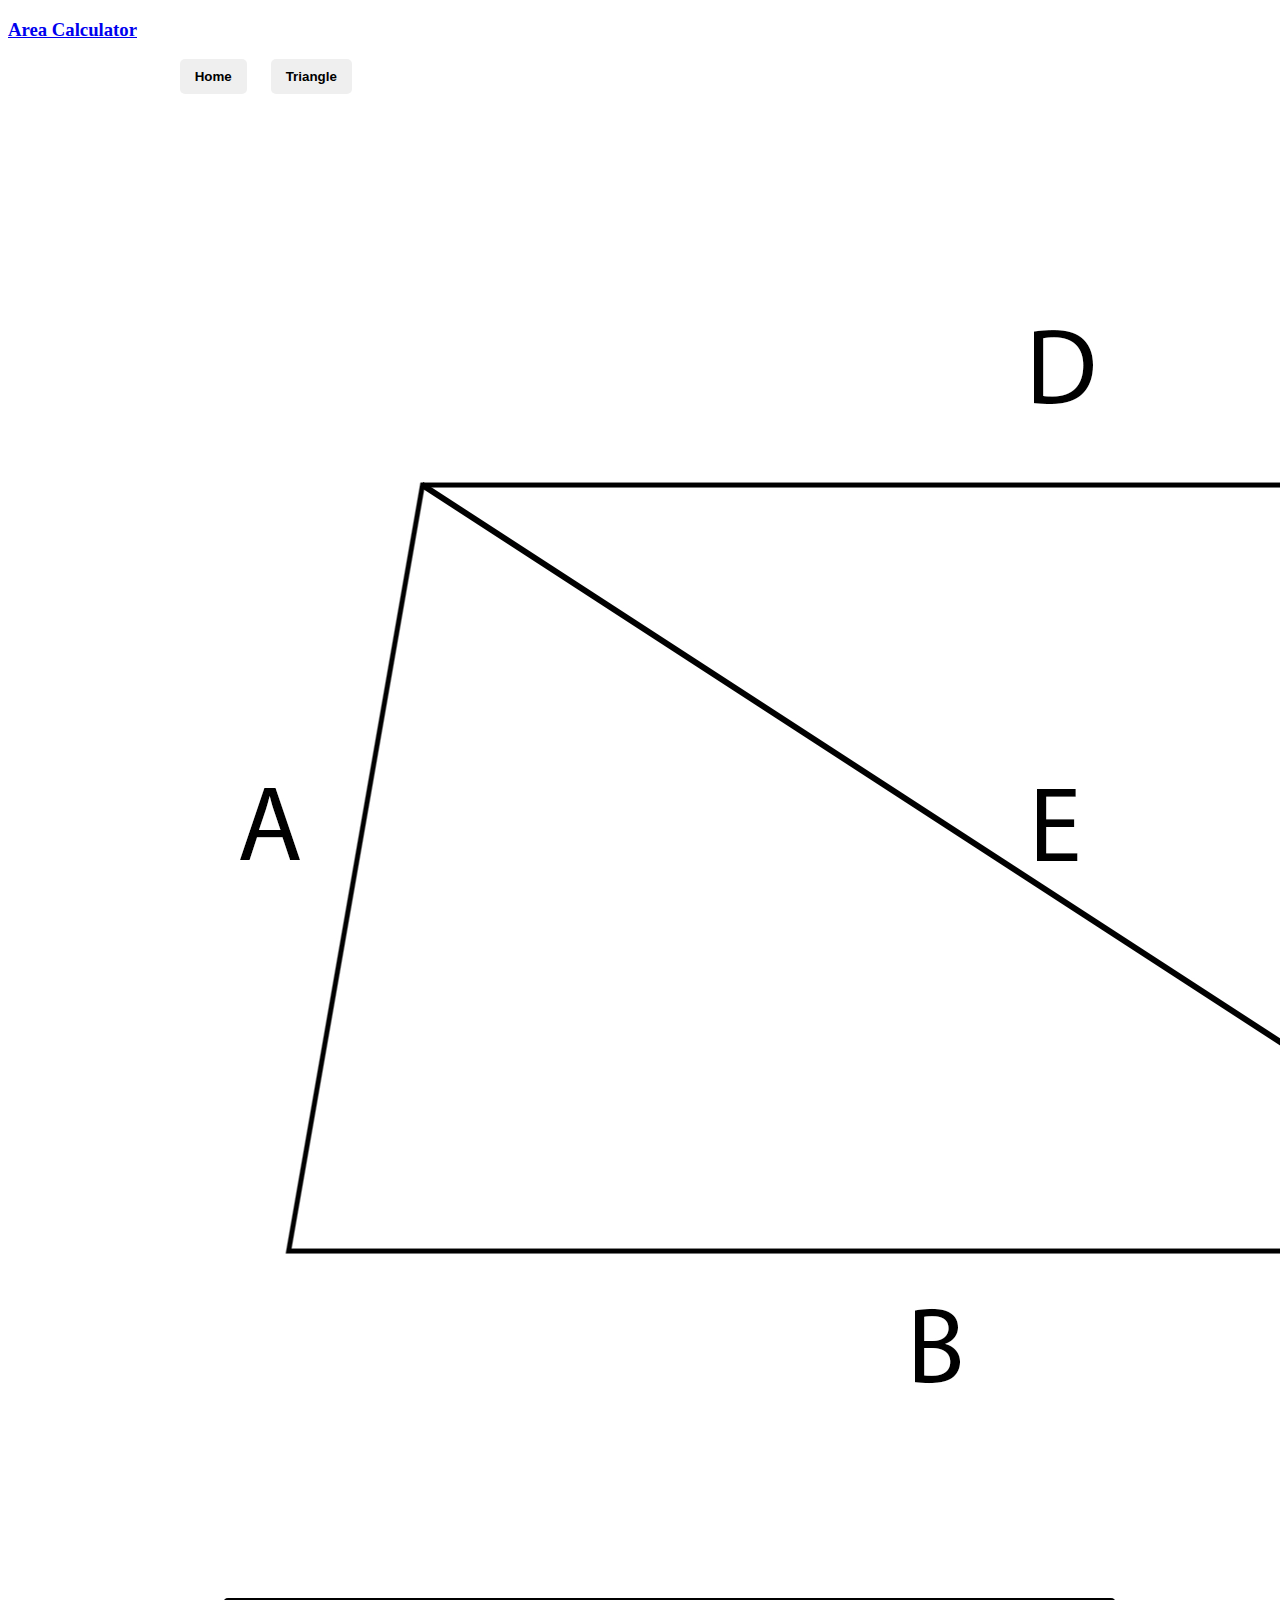
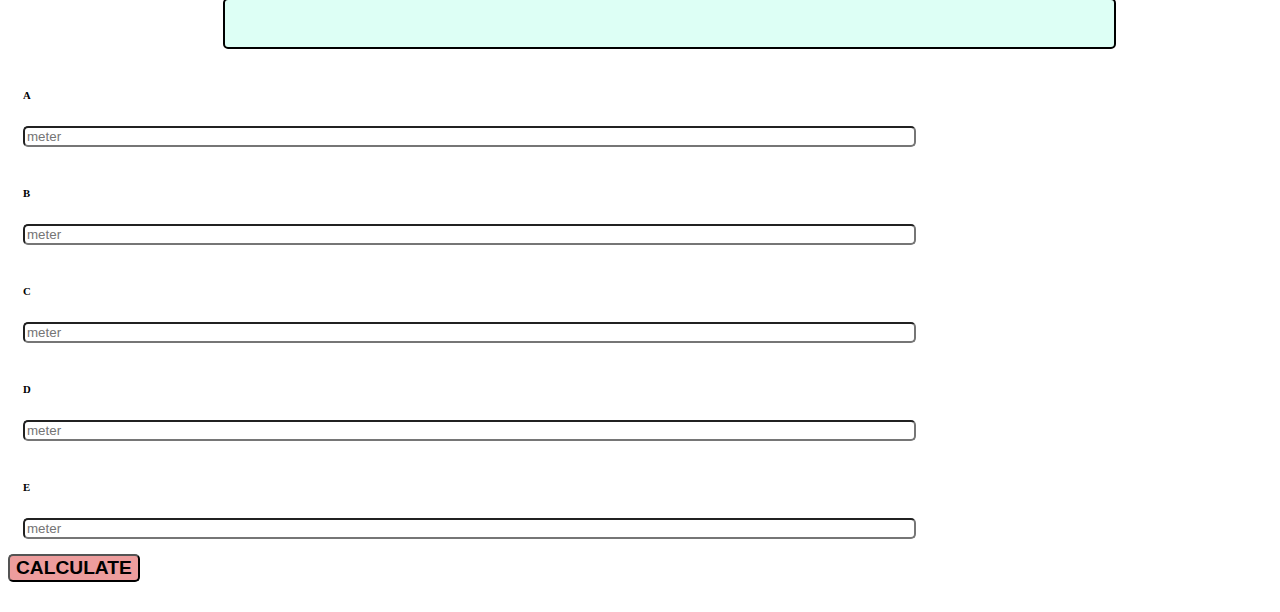
<file: index.html>
<!DOCTYPE html>
<html lang="en">
<head>
    <meta charset="UTF-8">
    <meta http-equiv="X-UA-Compatible" content="IE=edge">
    <meta name="viewport" content="width=device-width, initial-scale=1.0">
    <title>Area Calculator</title>
    <link rel="stylesheet" href="style.css">
    <link href="https://cdn.jsdelivr.net/npm/bootstrap@5.0.2/dist/css/bootstrap.min.css" rel="stylesheet" integrity="sha384-EVSTQN3/azprG1Anm3QDgpJLIm9Nao0Yz1ztcQTwFspd3yD65VohhpuuCOmLASjC" crossorigin="anonymous">
    <script src="https://cdn.jsdelivr.net/npm/@popperjs/core@2.9.2/dist/umd/popper.min.js" integrity="sha384-IQsoLXl5PILFhosVNubq5LC7Qb9DXgDA9i+tQ8Zj3iwWAwPtgFTxbJ8NT4GN1R8p" crossorigin="anonymous"></script>
    <script src="https://cdn.jsdelivr.net/npm/bootstrap@5.0.2/dist/js/bootstrap.min.js" integrity="sha384-cVKIPhGWiC2Al4u+LWgxfKTRIcfu0JTxR+EQDz/bgldoEyl4H0zUF0QKbrJ0EcQF" crossorigin="anonymous"></script>
    <script src="https://cdn.jsdelivr.net/npm/bootstrap@5.0.2/dist/js/bootstrap.bundle.min.js" integrity="sha384-MrcW6ZMFYlzcLA8Nl+NtUVF0sA7MsXsP1UyJoMp4YLEuNSfAP+JcXn/tWtIaxVXM" crossorigin="anonymous"></script>
    
</head>
<body>

    <div class="section col">
        <nav class="navbar navbar-expand-lg navbar-dark bg-dark">
            <div class="container-fluid">
              <a class="navbar-brand mx-auto" href="index.html"><h3>Area Calculator</h3></a>
            </div>
          </nav>
          <div class="container mainc">
            <div class="row headb ">
              <a href="index.html"><button class="btn-danger"><p>Home</p></button></a>
              <a href="Triangle.html"><button class="btn-danger "><p>Triangle</p></button></a>
            </div>
            <div class="row">
                <img src="Untitled-1.webp" alt="">
            </div>
            <div class="row display1">
                <input readonly="readonly" type="text" id="screen">
            </div>
            <div class="row inputnum" >
                <h6>A</h6>
                <input type="text" id="a1" placeholder="meter">
            </div>
            <div class="row inputnum" >
                <h6>B</h6>
                <input type="text" id="b1" placeholder="meter">
            </div>
            <div class="row inputnum" >
                <h6>C</h6>
                <input type="text" id="c1" placeholder="meter">
            </div>
            <div class="row inputnum" >
                <h6>D</h6>
                <input type="text" id="d1" placeholder="meter">
            </div>
            <div class="row inputnum" >
                <h6>E</h6>
                <input type="text" id="e1" placeholder="meter">
            </div>
            <div class="row cal mx-auto">
                <button onclick="calcu()">CALCULATE</button>
            </div>

          </div>

    </div>
    <script src="script.js"></script>
</body>
</html>
</file>
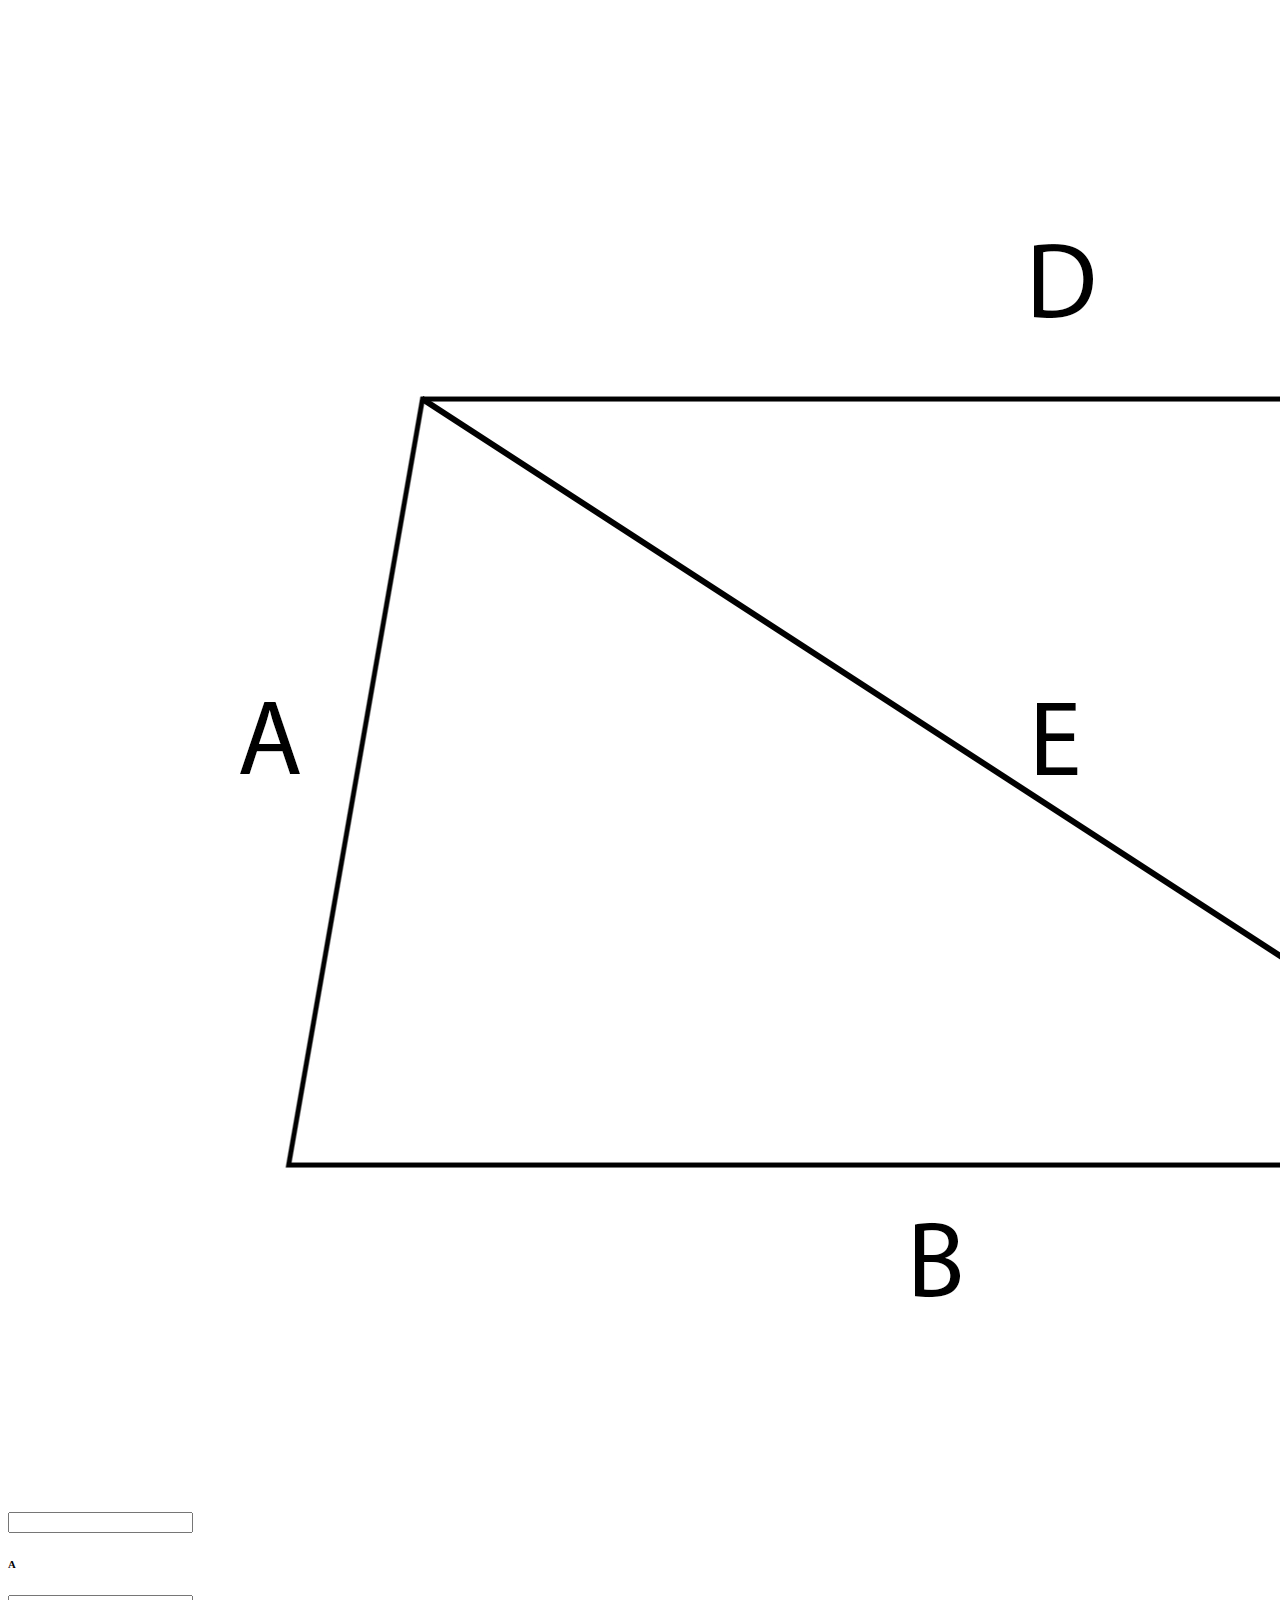
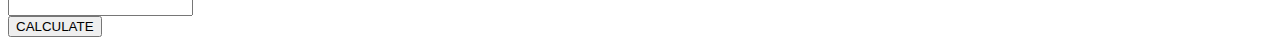
<file: test.html>
<!DOCTYPE html>
<html lang="en">
<head>
    <meta charset="UTF-8">
    <meta http-equiv="X-UA-Compatible" content="IE=edge">
    <meta name="viewport" content="width=device-width, initial-scale=1.0">
    
    <title>Document</title>
    
</head>
<body>
    <div class="containe">
        <div class="row1">
            <img src="/images/Untitled-1.webp" alt="">
        </div>
        <div class="row1 display1" id="screen">
            <input readonly="readonly" type="text">
        </div>
        <div class="row1 inputnum" >
            <h6>A</h6>
            <input type="text" id="a1">
        </div>
        <div class="row1 cal">
            <button onclick="calcu()">CALCULATE</button>


      </div>
      <script src="/script.js"></script>
      
</body>
</html>
</file>
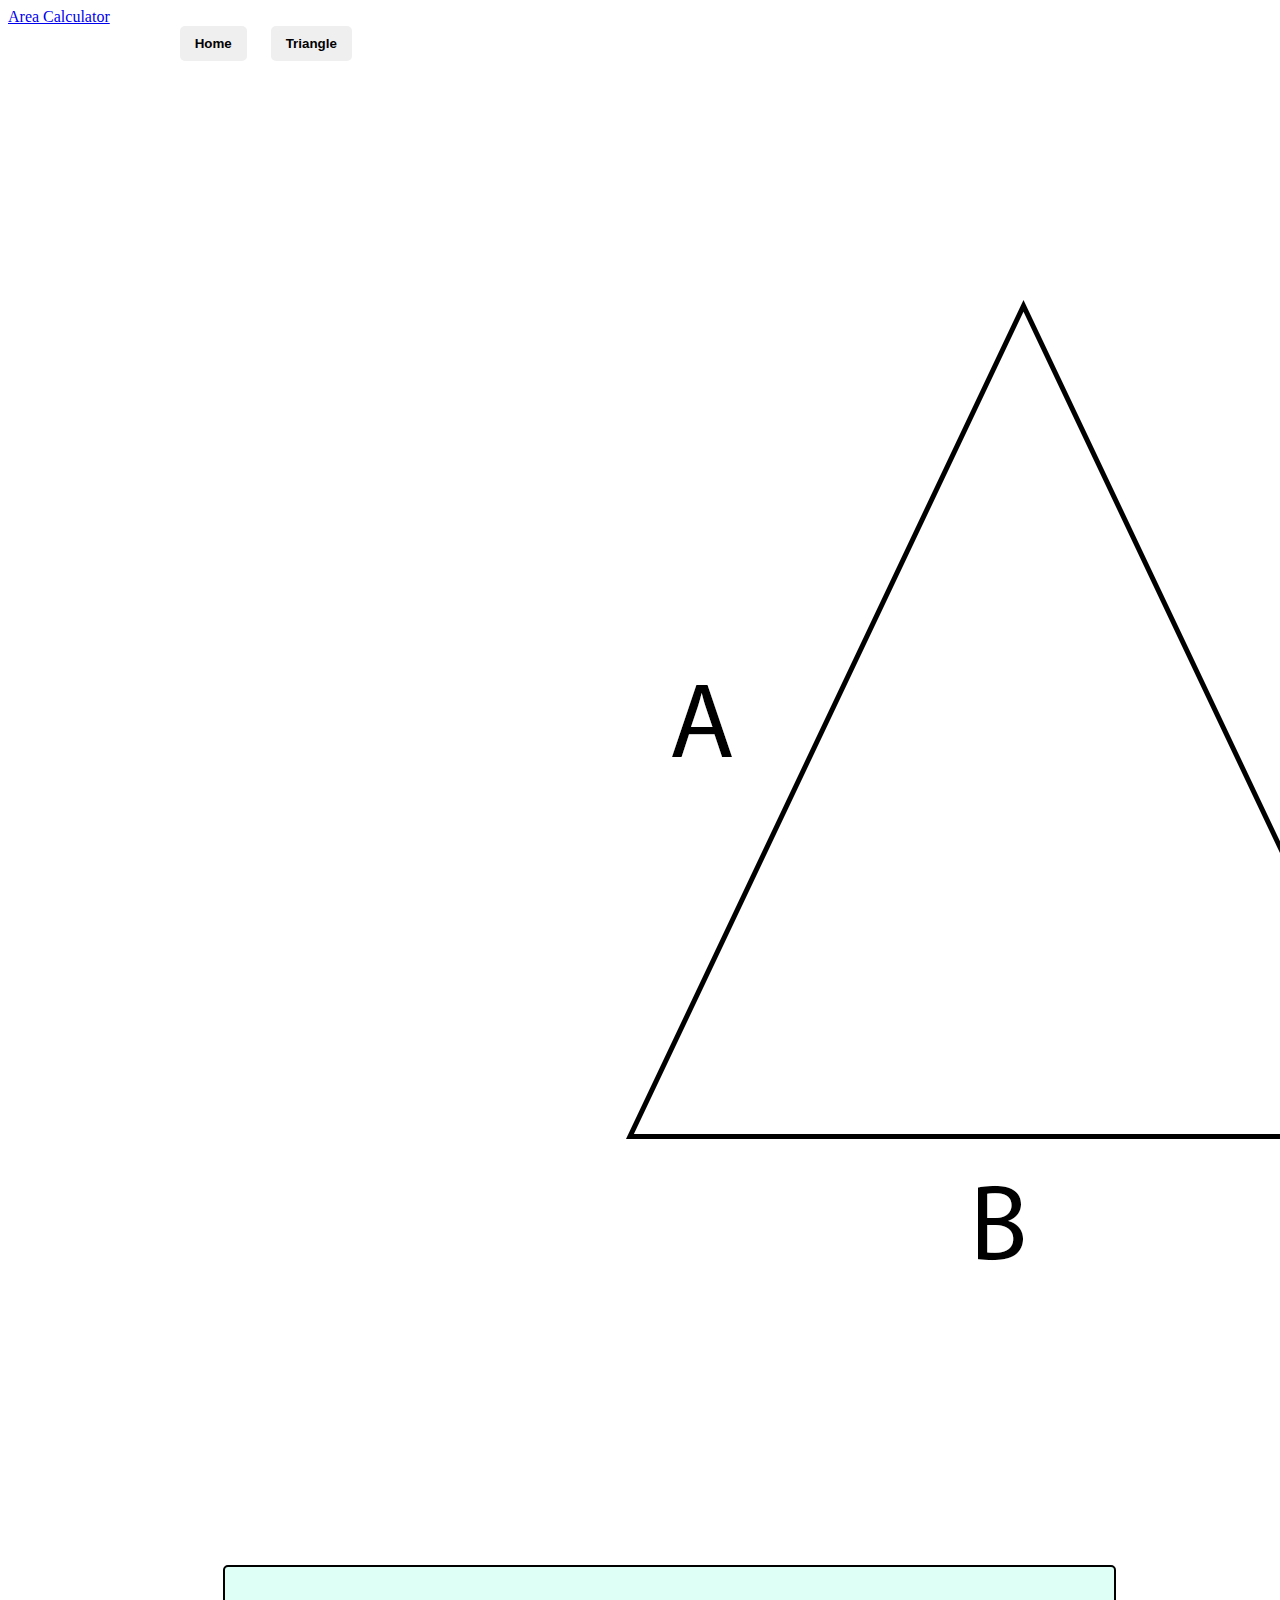
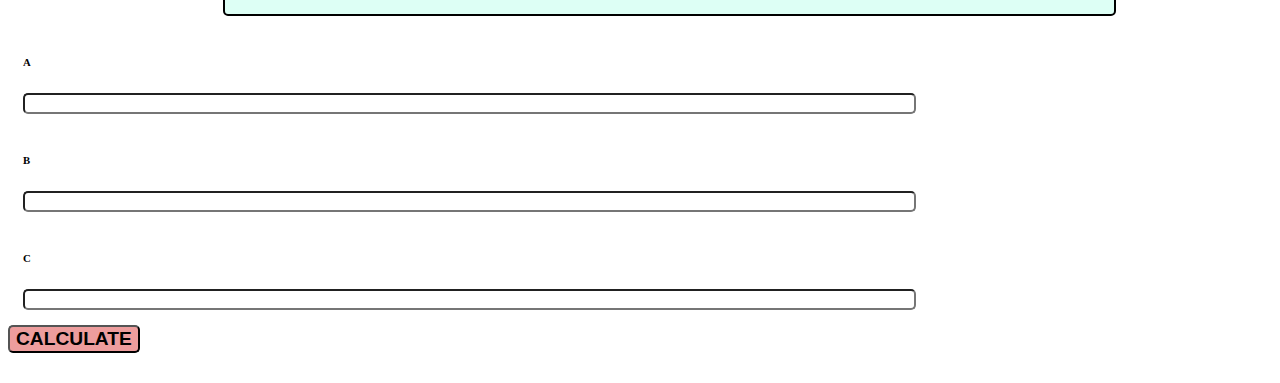
<file: Triangle.html>
<!DOCTYPE html>
<html lang="en">
<head>
    <meta charset="UTF-8">
    <meta http-equiv="X-UA-Compatible" content="IE=edge">
    <meta name="viewport" content="width=device-width, initial-scale=1.0">
    <title>Area Calculator</title>
    <link rel="stylesheet" href="style.css">
    <link href="https://cdn.jsdelivr.net/npm/bootstrap@5.0.2/dist/css/bootstrap.min.css" rel="stylesheet" integrity="sha384-EVSTQN3/azprG1Anm3QDgpJLIm9Nao0Yz1ztcQTwFspd3yD65VohhpuuCOmLASjC" crossorigin="anonymous">
    <script src="https://cdn.jsdelivr.net/npm/@popperjs/core@2.9.2/dist/umd/popper.min.js" integrity="sha384-IQsoLXl5PILFhosVNubq5LC7Qb9DXgDA9i+tQ8Zj3iwWAwPtgFTxbJ8NT4GN1R8p" crossorigin="anonymous"></script>
    <script src="https://cdn.jsdelivr.net/npm/bootstrap@5.0.2/dist/js/bootstrap.min.js" integrity="sha384-cVKIPhGWiC2Al4u+LWgxfKTRIcfu0JTxR+EQDz/bgldoEyl4H0zUF0QKbrJ0EcQF" crossorigin="anonymous"></script>
    <script src="https://cdn.jsdelivr.net/npm/bootstrap@5.0.2/dist/js/bootstrap.bundle.min.js" integrity="sha384-MrcW6ZMFYlzcLA8Nl+NtUVF0sA7MsXsP1UyJoMp4YLEuNSfAP+JcXn/tWtIaxVXM" crossorigin="anonymous"></script>
</head>
<body>
    <div class="section col">
        <nav class="navbar navbar-expand-lg navbar-dark bg-dark">
            <div class="container-fluid">
              <a class="navbar-brand" href="index.html">Area Calculator</a>  
            </div>
          </nav>
          <div class="container">
            <div class="row headb ">
              <a href="index.html"><button class="btn-danger"><p>Home</p></button></a>
              <a href="Triangle.html"><button class="btn-danger "><p>Triangle</p></button></a>
            </div>
            <div class="row">
                <img src="tri.webp" alt="">
            </div>
            <div class="row display1">
                <input readonly="readonly" type="text" id="screen">
            </div>
            <div class="row inputnum" >
                <h6>A</h6>
                <input type="text" id="a1">
            </div>
            <div class="row inputnum" >
                <h6>B</h6>
                <input type="text" id="b1">
            </div>
            <div class="row inputnum" >
                <h6>C</h6>
                <input type="text" id="c1">
            </div>
            <div class="row cal mx-auto">
                <button onclick="calcutri()">CALCULATE</button>
            </div>

          </div>
          
    </div>
    <script src="script.js"></script>
</body>
</html>
</file>
<file: style.css>
.inputnum h6{
    margin-left: 15px;
    width: fit-content;
}
.inputnum input{
    width: 70%;
    margin-left: 15px;
    border-radius: 5px;
}

.inputnum{
    padding-bottom: 15px;
}

.display1 input{
    width: 70%;
    height: 45px;
    margin-left: 17%;
    margin-bottom: 15px;
}
.display1 input{
    background-color: rgb(221, 255, 245);
    border-radius: 5px;
    border: 2px solid rgb(0, 0, 0);
    font-weight: 900;
}
.cal{
    width: 150px;
    height: 50px;
    
}
.cal button{
    border-radius: 5px;
    background-color: rgb(237, 157, 157);
    font-size: larger;
    font-weight: 700;
}
.headb a{
    margin-top: 15px;
    width: fit-content;
    height: fit-content;
}
.headb button{
    border: 0px;
    border-radius: 5px;
    width: auto;
    height: fit-content;
    margin-left: 20px;
    font-weight: 700;
}
.headb{
    
    padding-left: 12%;

}
.headb p{
   margin: 9px;
}
</file>
